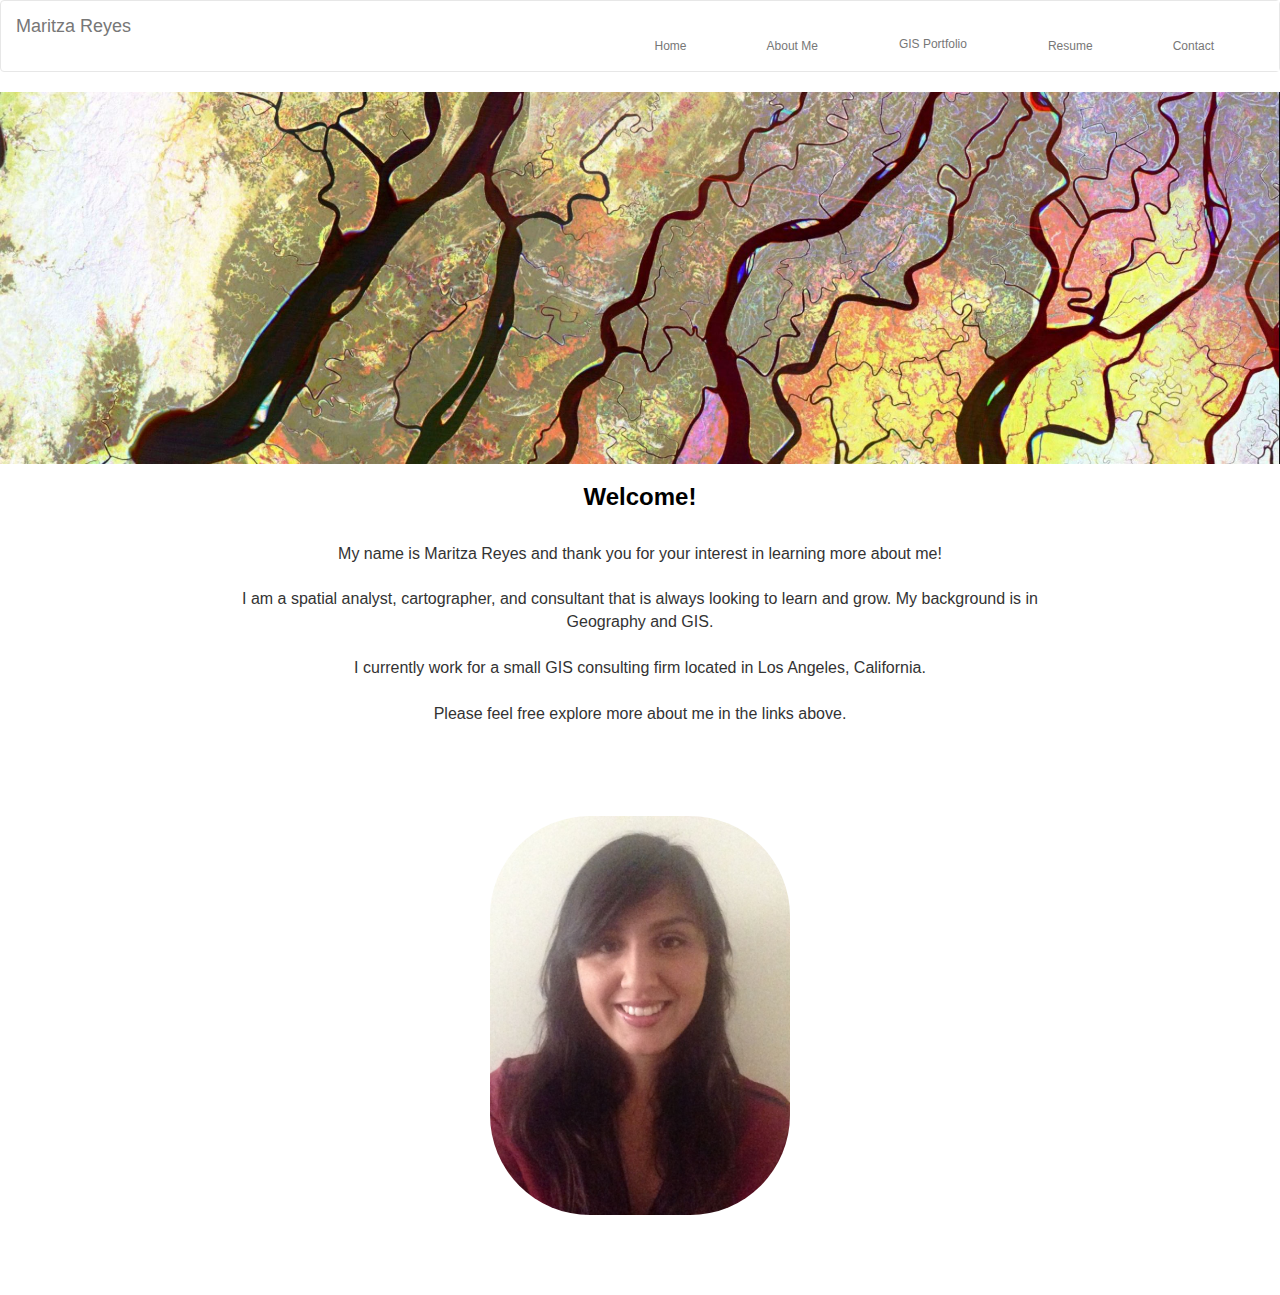
<file: index.html>
<!DOCTYPE html>
<html lang="eng">
<head>
	<meta charset="utf-8">
	<meta http-equiv="X-UA-Compatible" content="IE=edge">
	<meta name="viewport" content="width=device-width, initial-scale=1"/>
	<title> Maritza's GIS Portfolio</title>
	<link rel="stylesheet" type="text/css" href="css/bootstrap.min.css">
	<link rel="stylesheet" type="text/css" href="css/style.css">
		<style>

	.container {
	     width:70%;
	}
</style>
</head>
<body>

<!-- Collapse Nav Bar -->

<nav class="navbar navbar-default">
	<div class "container">
		<div class="navbar-header">
			<button type = "button" class="navbar-toggle collapsed"
			data-toggle="collapse"
			data-target="#collapsemenu"
			aria-expanded="false">
			<span class="sr-only">Toggle Navigation</span>
			<span class="icon-bar"></span>
			<span class="icon-bar"></span>
			<span class="icon-bar"></span>
			</button>
			<a href="#" class = "navbar-brand">
				Maritza Reyes
			</a>
		</div>
		<div class = "collapse navbar-collapse" id = "collapsemenu">
			<ul class="nav navbar-nav navbar-right">

				<li><a href="index.html">Home</a></li>
				<li><a href="about.html">About Me</a></li>

				<li>
					<div class="dropdown">
					<button class="dropbtn">GIS Portfolio</button>
					<div class="dropdown-content">
						<a href="portfolio.html">Static Maps/Cartography</a>
						<a href="mapapps.html">Map Applications</a>
					</div>
				</div>
			</li>



				<li><a href="resume.html">Resume</a></li>
				<li><a href="contact.html">Contact</a></li>
			</ul>
		</div>
	</div>
</nav>

<!-- Banner -->

		<div class="delta-banner">
			<img class="delta-banner-image" src="assets/ayeyarwady_delta2.jpg">
		</div>

	<div class="container">
		<div class="content">

			<h1 class="Welcome"> Welcome!</h1>

			<p class="intro"> <br>My name is Maritza Reyes and thank you for your interest in learning more about me!</br>
			<br>I am a spatial analyst, cartographer, and consultant that is always looking to learn and grow.
			My background is in Geography and GIS.</br><br> I currently work for a small GIS consulting firm located in
			Los Angeles, California.</br> <br>Please feel free explore more about me in the links above.</br> </p>

			<br></br>
			<br></br>

			<div class="me-image">

					<img class = "img-responsive" src="assets/me.jpg">
			</div>

			<br></br>
			<br></br>

		</div>
	</div>



			<script type="text/javascript" src="js/jquery-3.2.1.min.js"></script>
			<script type="text/javascript" src="js/bootstrap.min.js"></script>
</body>
</html>
</file>
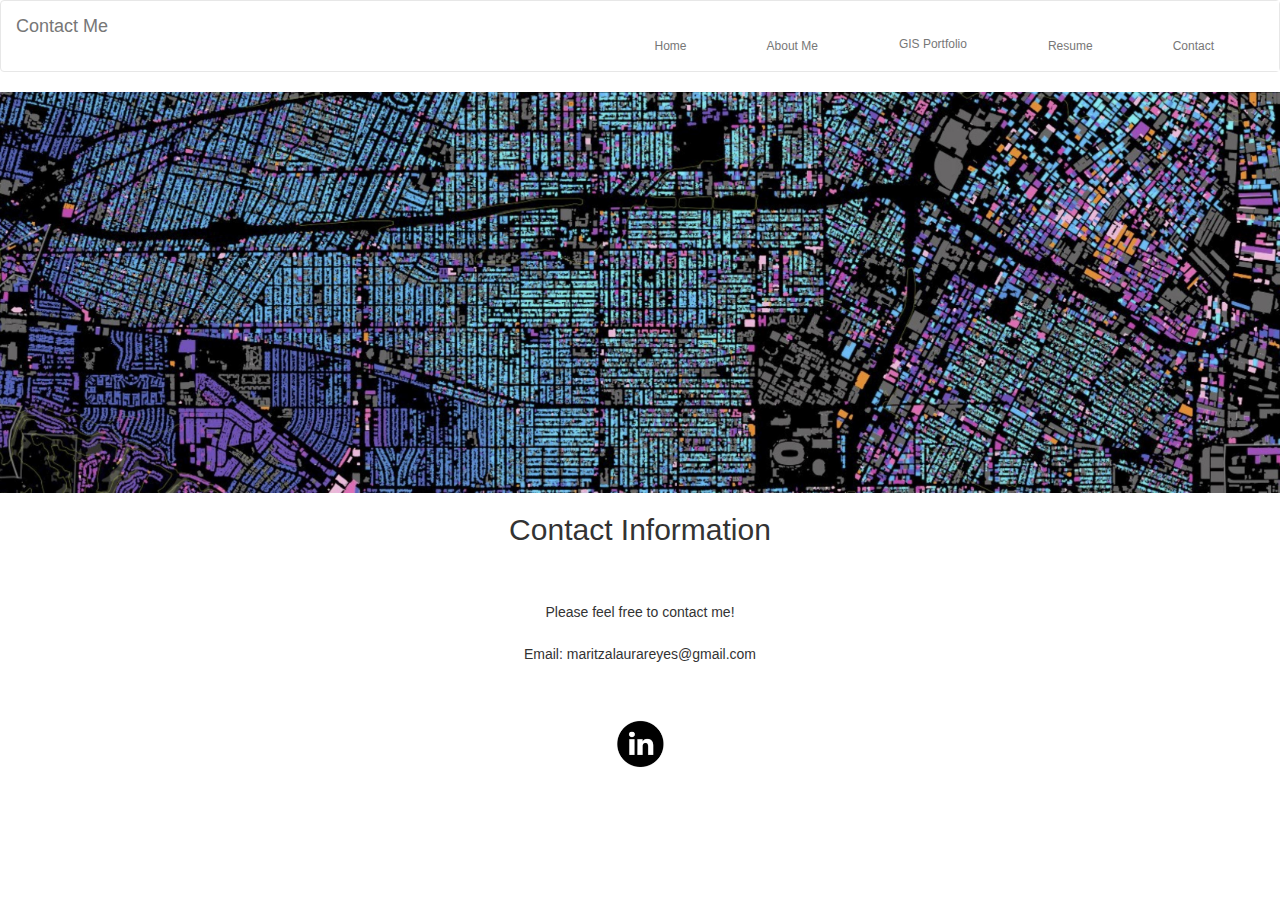
<file: contact.html>
<!DOCTYPE html>
<html lang="eng">
<head>
	<meta charset="utf-8">
	<meta http-equiv="X-UA-Compatible" content="IE=edge">
	<meta name="viewport" content="width=device-width, initial-scale=1"/>
	<title> Contact</title>
	<link rel="stylesheet" type="text/css" href="css/bootstrap.min.css">
	<link rel="stylesheet" type="text/css" href="css/style.css">
		<style>

.container {
     width:70%;
}</style>
</head>
<body>
<!-- Collapse Nav Bar -->

<nav class="navbar navbar-default">
	<div class "container">
		<div class="navbar-header">
			<button type = "button" class="navbar-toggle collapsed"
			data-toggle="collapse"
			data-target="#collapsemenu"
			aria-expanded="false">
			<span class="sr-only">Toggle Navigation</span>
			<span class="icon-bar"></span>
			<span class="icon-bar"></span>
			<span class="icon-bar"></span>
			</button>
			<a href="#" class = "navbar-brand">
				Contact Me
			</a>
		</div>
		<div class = "collapse navbar-collapse" id = "collapsemenu">
			<ul class="nav navbar-nav navbar-right">

				<li><a href="index.html">Home</a></li>
				<li><a href="about.html">About Me</a></li>

				<li>
					<div class="dropdown">
					<button class="dropbtn">GIS Portfolio</button>
					<div class="dropdown-content">
						<a href="portfolio.html">Static Maps/Cartography</a>
						<a href="mapapps.html">Map Applications</a>
					</div>
				</div>
			</li>

				<li><a href="resume.html">Resume</a></li>
				<li><a href="contact.html">Contact</a></li>
			</ul>
		</div>
	</div>
</nav>

<!-- Banner -->

		<div class="delta-banner">
			<img class="delta-banner-image" src="assets/la.jpg">
		</div>

		<h2 class="map-desc"> Contact Information</h2>

		<div class="contact">

		<br></br>

		<p class="contact-me"> Please feel free to contact me!</p>

		<p class="contact-me">Email: maritzalaurareyes@gmail.com</p>

		<br></br>


		<div class ="social">
			<ul class="icon">
				<li><a href = "https://www.linkedin.com/in/maritza-reyes-0009a3114/"><img class ="ln" src ="assets/in.jpg"></img></a></li>
			</ul>
		</div>


	<br></br>

		</div>
		</div>


		<script type="text/javascript" src="js/jquery-3.2.1.min.js"></script>
		<script type="text/javascript" src="js/bootstrap.min.js"></script>

</body>
</html>
</file>
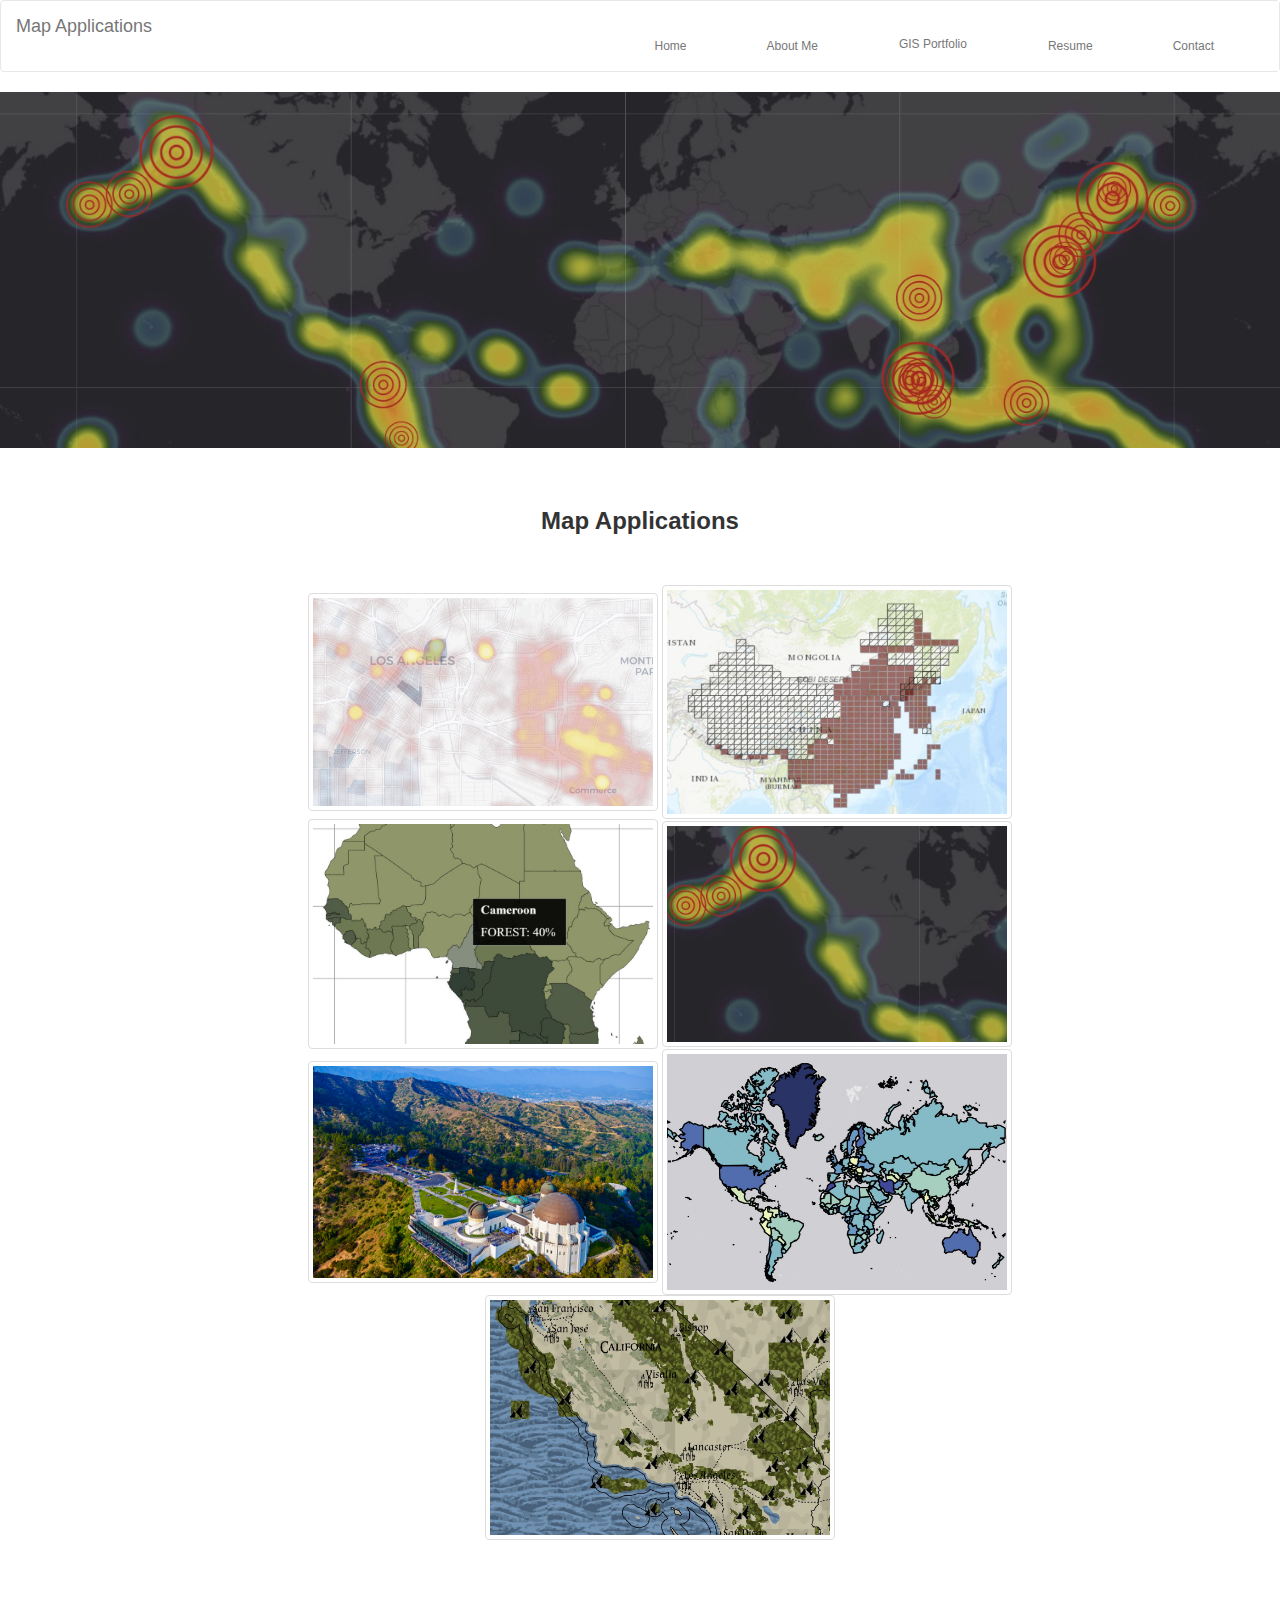
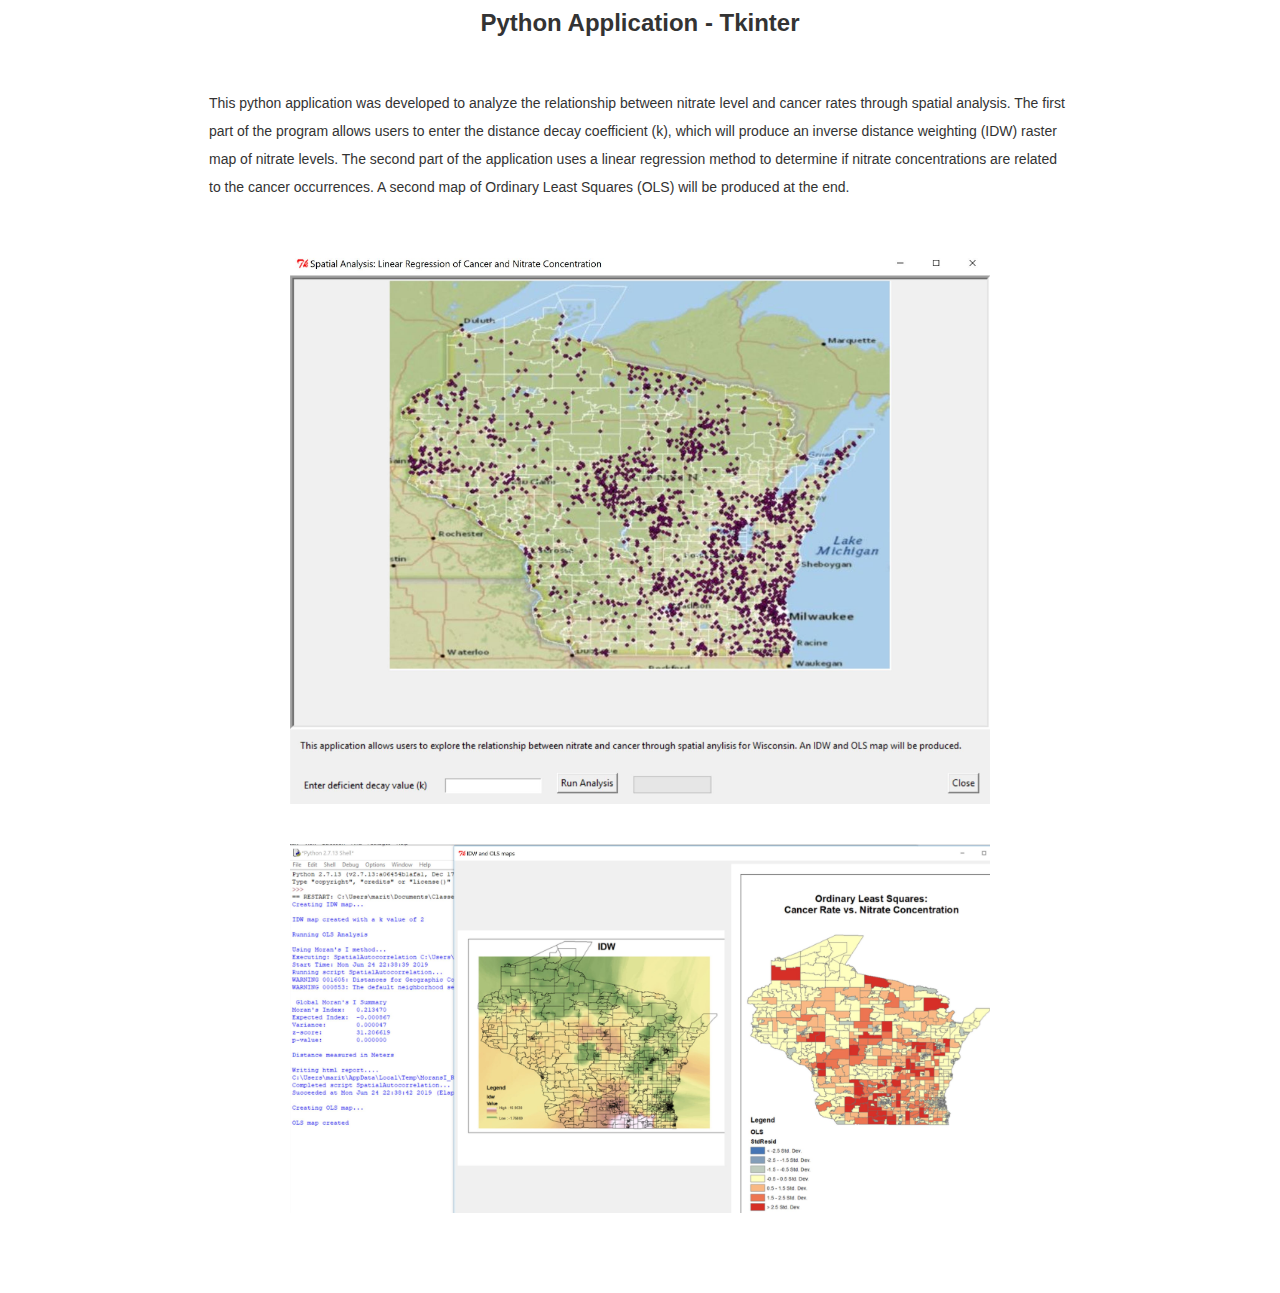
<file: mapapps.html>
<!DOCTYPE html>
<html lang="eng">
<head>
	<meta charset="utf-8">
	<meta http-equiv="X-UA-Compatible" content="IE=edge">
	<meta name="viewport" content="width=device-width, initial-scale=1"/>
	<title>GIS Portfolio</title>
	<link rel="stylesheet" type="text/css" href="css/bootstrap.min.css">
	<link rel="stylesheet" type="text/css" href="css/style.css">
		<style>

.container {
     width:70%;
}
</style>
</head>
<body>
<!-- Collapse Nav Bar -->

<nav class="navbar navbar-default">
	<div class "container">
		<div class="navbar-header">
			<button type = "button" class="navbar-toggle collapsed"
			data-toggle="collapse"
			data-target="#collapsemenu"
			aria-expanded="false">
			<span class="sr-only">Toggle Navigation</span>
			<span class="icon-bar"></span>
			<span class="icon-bar"></span>
			<span class="icon-bar"></span>
			</button>
			<a href="#" class = "navbar-brand">
				Map Applications
			</a>
		</div>
		<div class = "collapse navbar-collapse" id = "collapsemenu">
			<ul class="nav navbar-nav navbar-right">

				<li><a href="index.html">Home</a></li>
				<li><a href="about.html">About Me</a></li>

				<li>
					<div class="dropdown">
					<button class="dropbtn">GIS Portfolio</button>
					<div class="dropdown-content">
						<a href="portfolio.html">Static Maps/Cartography</a>
						<a href="#">Map Applications</a>
					</div>
				</div>
			</li>

				<li><a href="resume.html">Resume</a></li>
				<li><a href="contact.html">Contact</a></li>
			</ul>
		</div>
	</div>
</nav>

<!-- Banner -->

		<div class="delta-banner">
			<img class="delta-banner-image" src="assets/leaflet_eq.JPG">
		</div>

		<div class= "container">

		<br></br>

		<h3 class="map-desc"><b>Map Applications</b></h1>
		<br></br>

		<div class="mapapps">
		        <ul id="mapapps">
							 <li><a href="https://maritzareyes.github.io/LosAngelesCrime/ "target="_blank"><img class="img-thumbnail" src="assets/crime.JPG" width="350" height="250" title="Los Angeles Crime" alt="la"></a></li>
							 <li><a href="https://www.arcgis.com/home/webmap/viewer.html?webmap=daa956eaaf4f4a2f9e6e22fda5abf90b&extent=-27.8521,-68.3453,180,70.19"target="_blank"><img class="img-thumbnail" src="assets/topo.JPG" width="350" height="250" title="Topographic Map Collection" alt="topo"></a></li>
							 <li><a href="https://maritzareyes.github.io/d3-lab2/ "target="_blank"><img class="img-thumbnail" src="assets/africa.JPG" width="350" height="250" title="Africa Land Use" alt="africa"></a></li>
		           				<li><a href="https://maritzareyes.github.io/leaflet-lab1/ "target="_blank"><img class="img-thumbnail" src="assets/world_earthquakes.JPG" width="350" height="250" title="World's Largest Earthquakes" alt="eq"></a></li>
							<li><a href="https://maritzareyes.github.io/Griffith-Park/ "target="_blank"><img class="img-thumbnail" src="assets/griffithpark.jpg" width="350" height="250" title="Los Angeles Griffith Park" alt="gp"></a></li>
							<li><a href="https://maritzareyes.github.io/GlobalMentalHealth/ "target="_blank"><img class="img-thumbnail" src="assets/mentalhealth.jpg" width="350" height="200" title="Global Mental Health" alt="gmh"></a></li>
							<li><a href="https://api.mapbox.com/styles/v1/mlreyes0211/cjazm5337pv3e2rrvafwam0nb.html?fresh=true&title=true&access_token=pk.eyJ1IjoibWxyZXllczAyMTEiLCJhIjoiY2o3YTRmaWlwMGFscjMzcDNsOHZmMG1jNCJ9.bj-wxRVqmqNwbXHTZMxXIA#5.1/38.985/-105.209 "target="_blank"><img class="img-thumbnail" src="assets/lotr.JPG" width="350" height="200" title="Lord of the Rings Theme World Map" alt="lotr"></a></li>

		        </ul>
		</div>

		<br></br>

		<h3 class="map-desc"><b>Python Application - Tkinter</b></h1>
		<br></br>
		<p class="tkinter">
			This python application was developed to analyze the relationship between nitrate level and cancer rates through spatial analysis. The first part of the program allows users to enter the distance decay coefficient (k), which will produce an inverse distance weighting (IDW) raster map of nitrate levels. The second part of the application uses a linear regression method to determine if nitrate concentrations are related to the cancer occurrences. A second map of Ordinary Least Squares (OLS) will be produced at the end.
		</p>
		<br></br>
		<img class="img-responsive" src="assets/tkinter.JPG">
		<br></br>
		<img class="img-responsive" src="assets/idw_ols.JPG">
		<br></br>


		<br></br>

		</div>

		<script type="text/javascript" src="js/jquery-3.2.1.min.js"></script>
		<script type="text/javascript" src="js/bootstrap.min.js"></script>

</body>
</html>
</file>
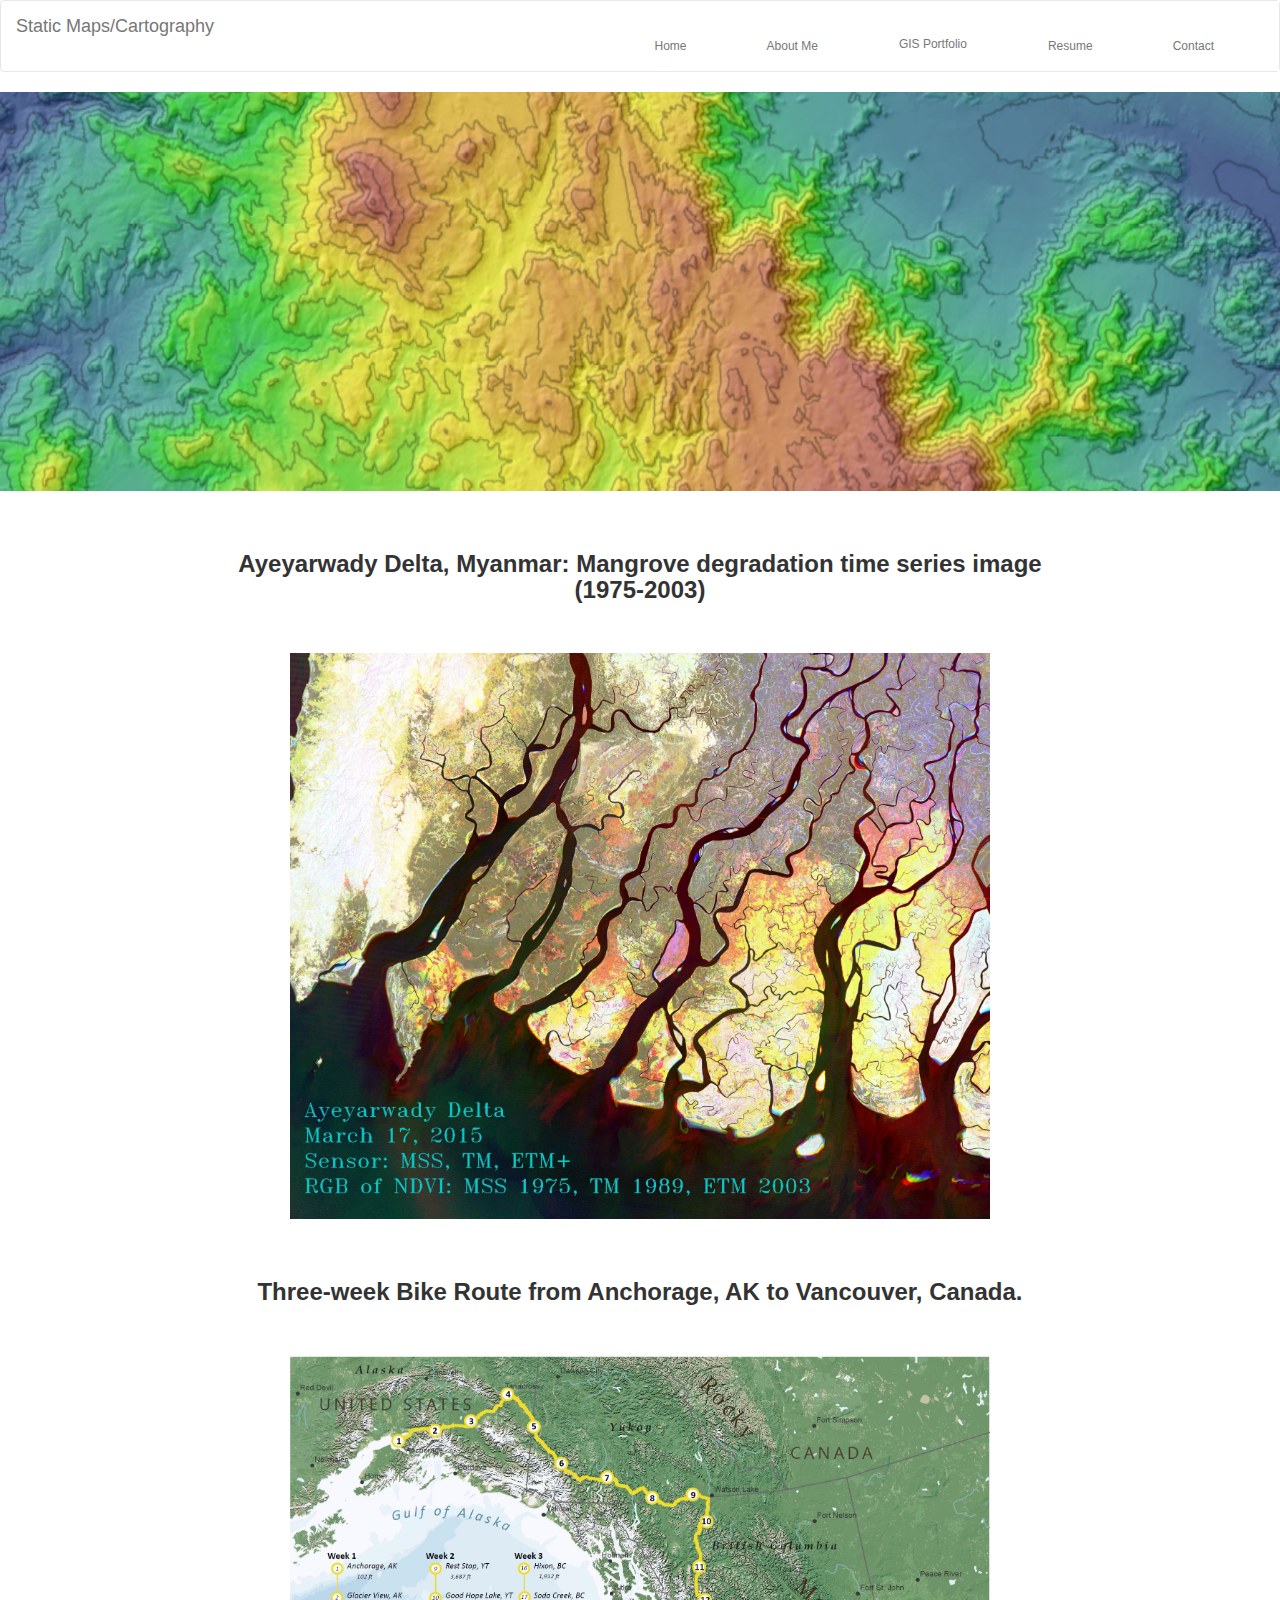
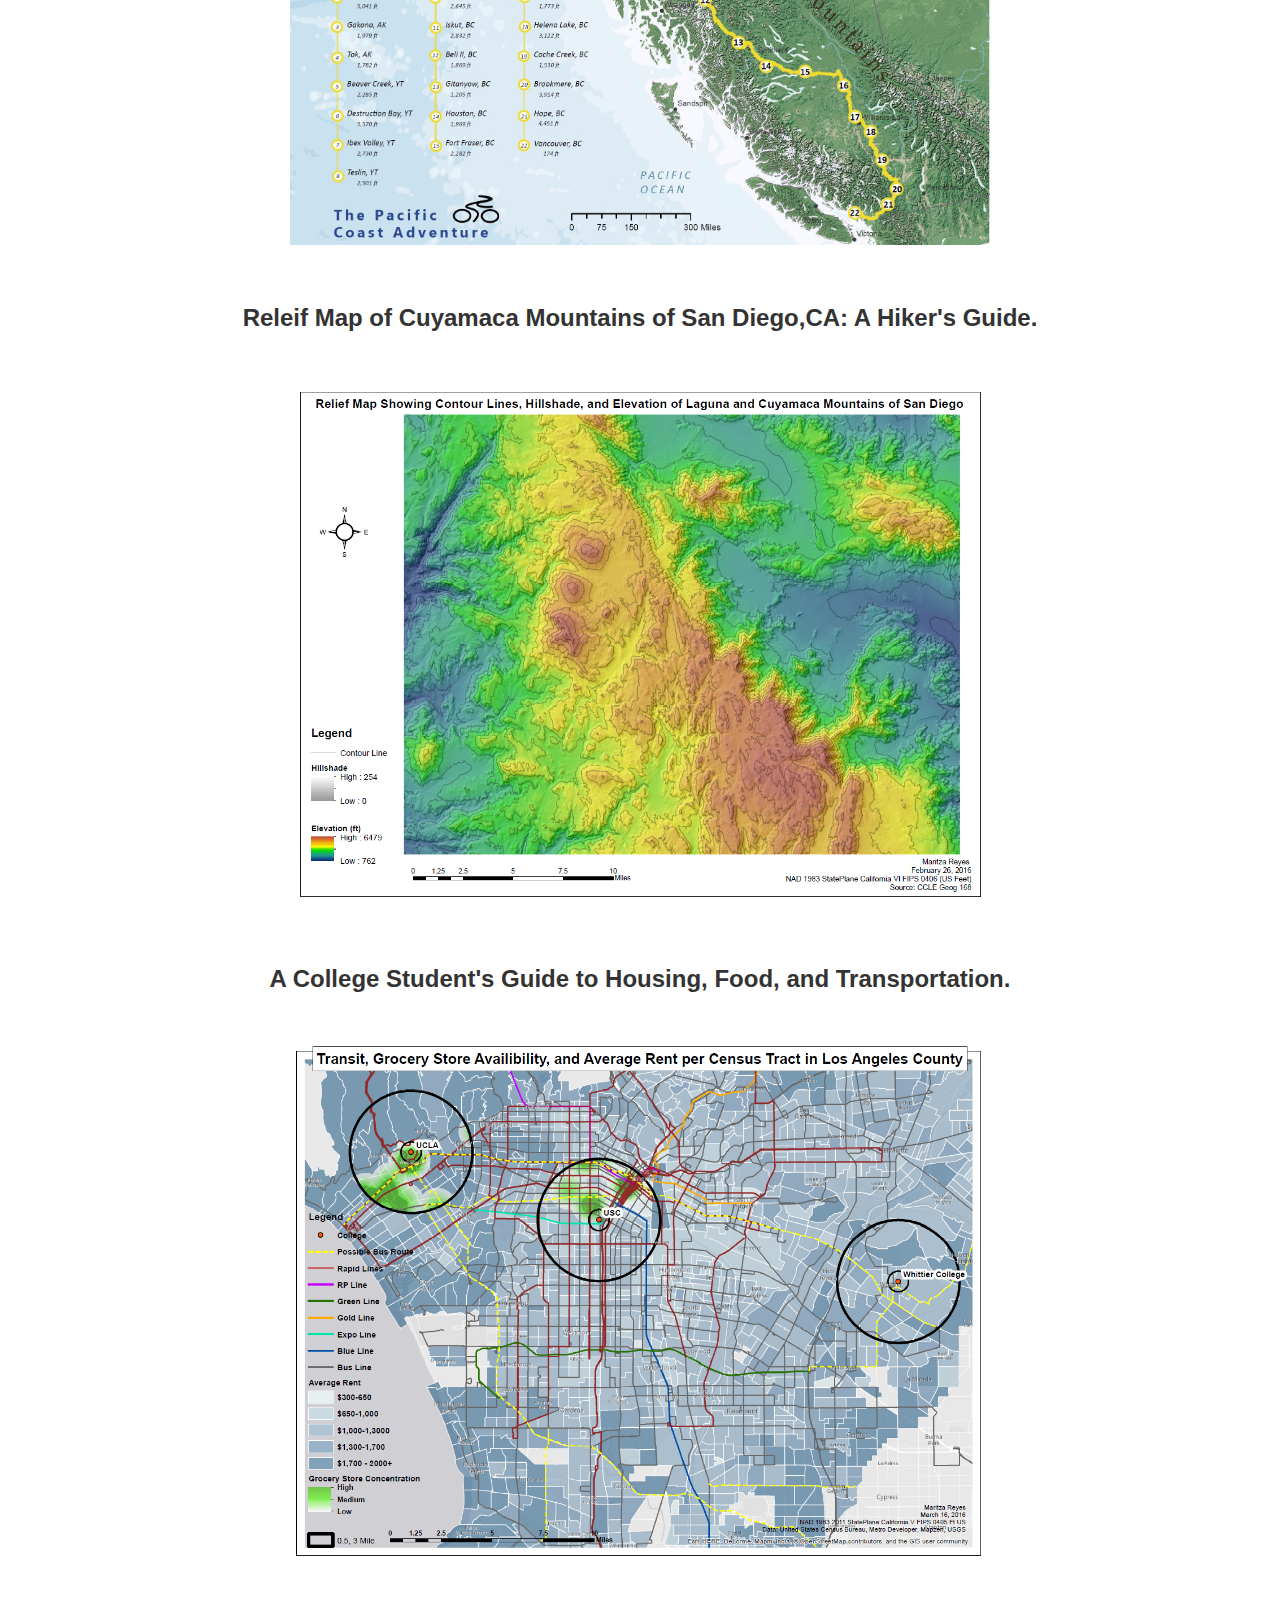
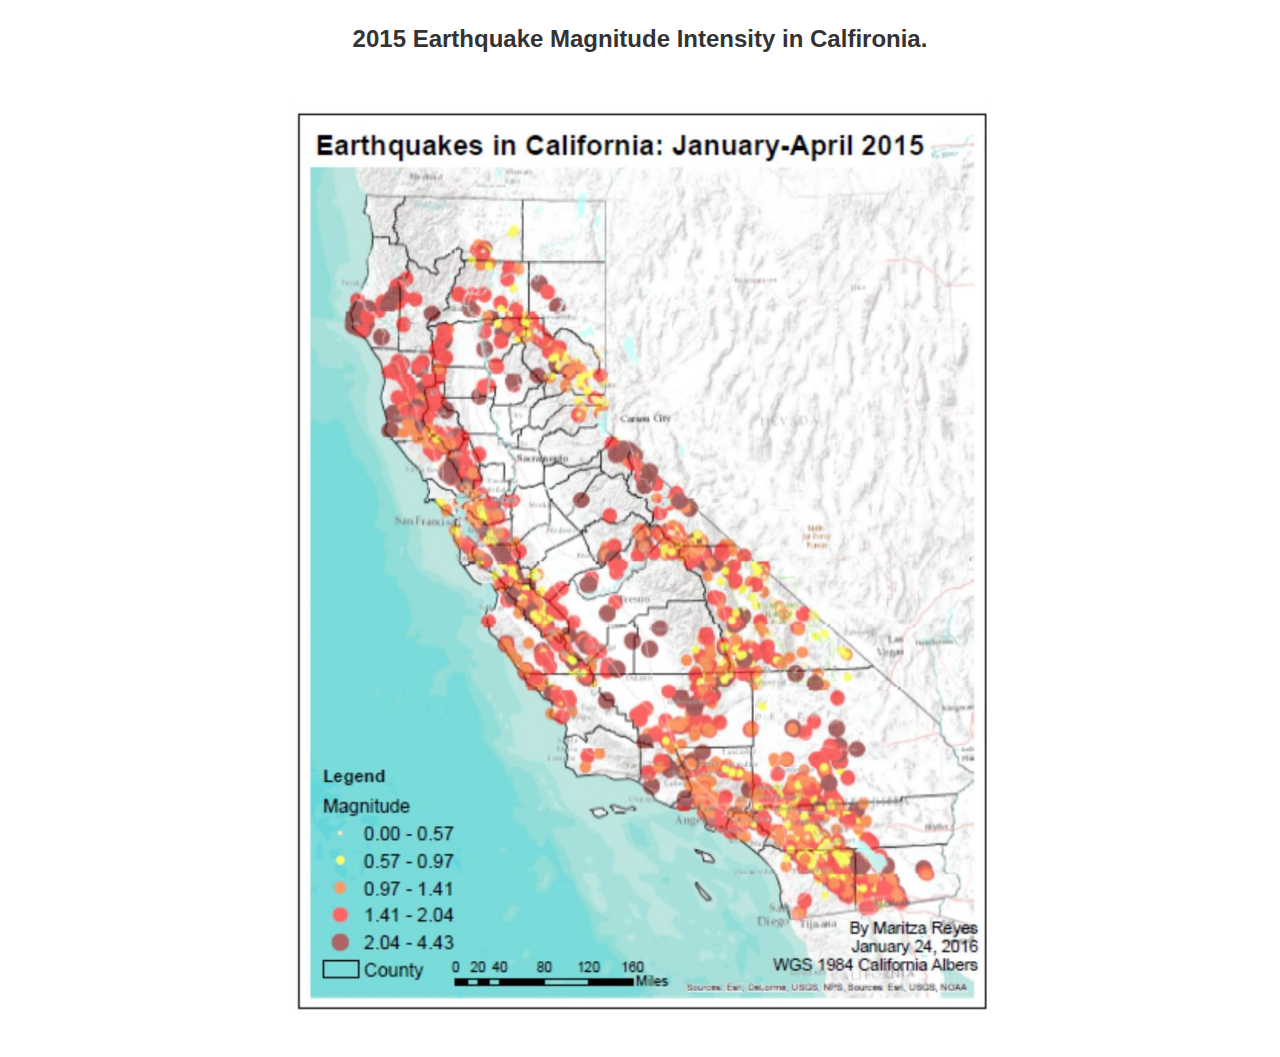
<file: portfolio.html>
<!DOCTYPE html>
<html lang="eng">
<head>
	<meta charset="utf-8">
	<meta http-equiv="X-UA-Compatible" content="IE=edge">
	<meta name="viewport" content="width=device-width, initial-scale=1"/>
	<title> GIS Portfolio</title>
	<link rel="stylesheet" type="text/css" href="css/bootstrap.min.css">
	<link rel="stylesheet" type="text/css" href="css/style.css">
		<style>

.container {
     width:70%;
}</style>
</head>
<body>
<!-- Collapse Nav Bar -->

<nav class="navbar navbar-default">
	<div class "container">
		<div class="navbar-header">
			<button type = "button" class="navbar-toggle collapsed"
			data-toggle="collapse"
			data-target="#collapsemenu"
			aria-expanded="false">
			<span class="sr-only">Toggle Navigation</span>
			<span class="icon-bar"></span>
			<span class="icon-bar"></span>
			<span class="icon-bar"></span>
			</button>
			<a href="#" class = "navbar-brand">
				Static Maps/Cartography
			</a>
		</div>
		<div class = "collapse navbar-collapse" id = "collapsemenu">
			<ul class="nav navbar-nav navbar-right">

				<li><a href="index.html">Home</a></li>
				<li><a href="about.html">About Me</a></li>

				<li>
					<div class="dropdown">
					<button class="dropbtn">GIS Portfolio</button>
					<div class="dropdown-content">
						<a href="portfolio.html">Static Maps/Cartography</a>
						<a href="mapapps.html">Map Applications</a>
					</div>
				</div>
			</li>

				<li><a href="resume.html">Resume</a></li>
				<li><a href="contact.html">Contact</a></li>
			</ul>
		</div>
	</div>
</nav>

<!-- Banner -->

		<div class="delta-banner">
			<img class="delta-banner-image" src="assets/relief.jpg">
		</div>

		<div class= "container">

		<br></br>

		<h3 class="map-desc"><b>Ayeyarwady Delta, Myanmar: Mangrove degradation time series image (1975-2003)</b></h1>
		<br></br>
		<img class="img-responsive" src="assets/ayeyarwady_delta.jpg">
		<br></br>
		<h3 class="map-desc"><b>Three-week Bike Route from Anchorage, AK to Vancouver, Canada.</b></h1>
		<br></br>
		<img class="img-responsive" src="assets/bike.jpg">
		<br></br>
		<h3 class="map-desc"><b>Releif Map of Cuyamaca Mountains of San Diego,CA: A Hiker's Guide.</b></h1>
		<br></br>
		<img class="img-responsive" src="assets/relief-map.jpg">
		<br></br>
		<h3 class="map-desc"><b>A College Student's Guide to Housing, Food, and Transportation.</b></h1>
		<br></br>
		<img class="img-responsive" src="assets/college.jpg">
		<br></br>
		<h3 class="map-desc"><b>2015 Earthquake Magnitude Intensity in Calfironia.</b></h1>
		<br></br>
		<img class="img-responsive" src="assets/earthquake.jpg">
		<br></br>

		</div>

		<script type="text/javascript" src="js/jquery-3.2.1.min.js"></script>
		<script type="text/javascript" src="js/bootstrap.min.js"></script>

</body>
</html>
</file>
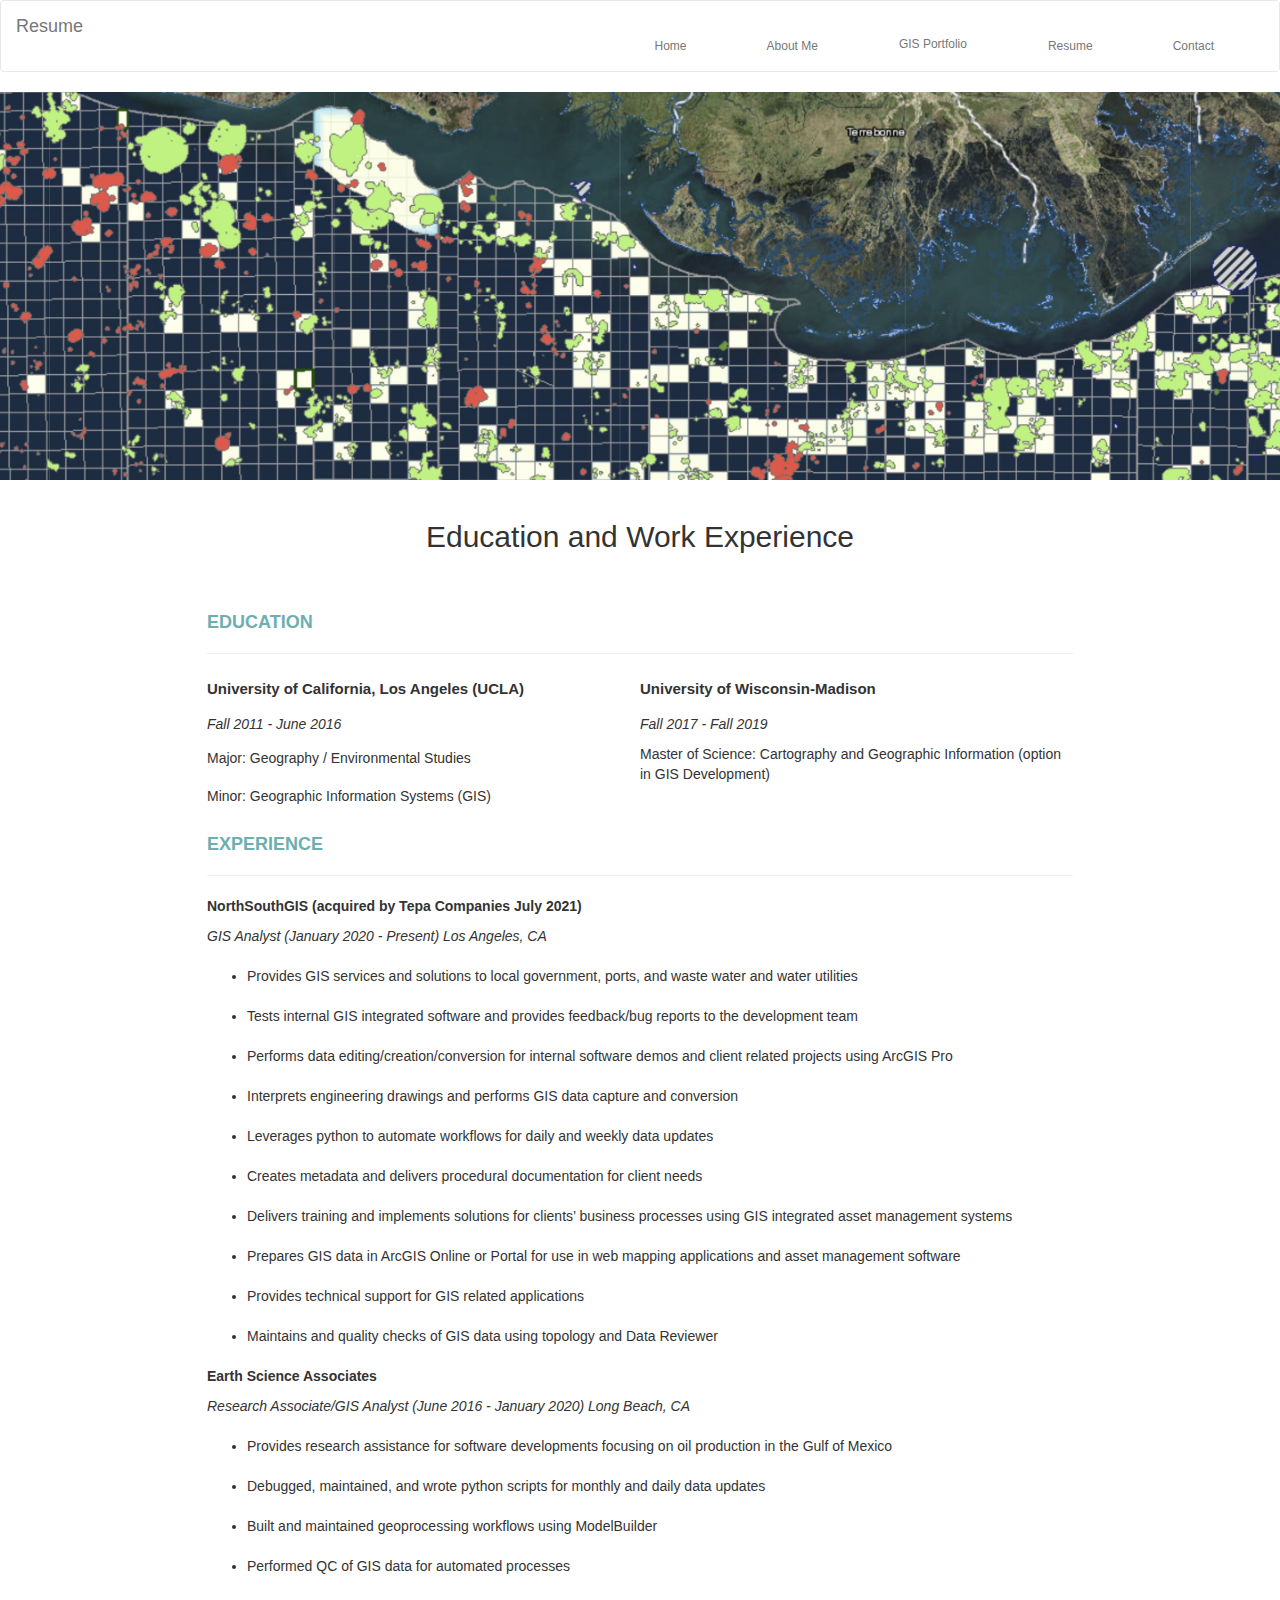
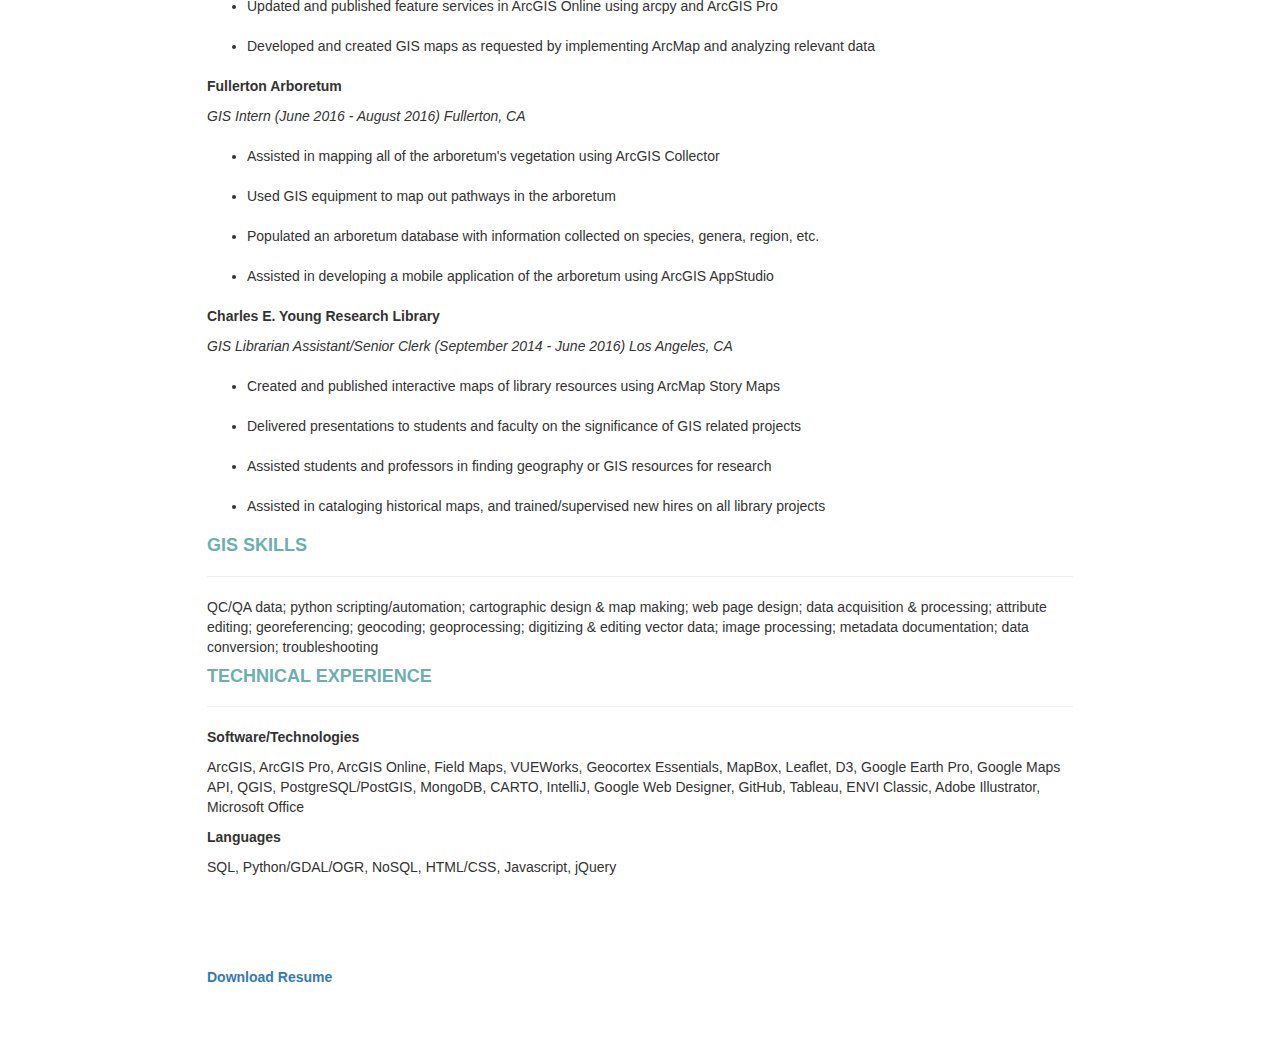
<file: resume.html>
<!DOCTYPE html>
<html lang="eng">
<head>
	<meta charset="utf-8">
	<meta http-equiv="X-UA-Compatible" content="IE=edge">
	<meta name="viewport" content="width=device-width, initial-scale=1"/>
	<title> Resume</title>
	<link rel="stylesheet" type="text/css" href="css/bootstrap.min.css">
	<link rel="stylesheet" type="text/css" href="css/style.css">
		<style>

.container {
     width:70%;
}</style>
</head>

<body>

<!-- Collapse Nav Bar -->

<nav class="navbar navbar-default">
	<div class "container">
		<div class="navbar-header">
			<button type = "button" class="navbar-toggle collapsed"
			data-toggle="collapse"
			data-target="#collapsemenu"
			aria-expanded="false">
			<span class="sr-only">Toggle Navigation</span>
			<span class="icon-bar"></span>
			<span class="icon-bar"></span>
			<span class="icon-bar"></span>
			</button>
			<a href="#" class = "navbar-brand">
				Resume
			</a>
		</div>
		<div class = "collapse navbar-collapse" id = "collapsemenu">
			<ul class="nav navbar-nav navbar-right">

				<li><a href="index.html">Home</a></li>
				<li><a href="about.html">About Me</a></li>

				<li>
					<div class="dropdown">
					<button class="dropbtn">GIS Portfolio</button>
					<div class="dropdown-content">
						<a href="portfolio.html">Static Maps/Cartography</a>
						<a href="mapapps.html">Map Applications</a>
					</div>
				</div>
			</li>

				<li><a href="resume.html">Resume</a></li>
				<li><a href="contact.html">Contact</a></li>
			</ul>
		</div>
	</div>
</nav>

<!-- Banner -->

		<div class="delta-banner">
			<img class="delta-banner-image" src="assets/gom.jpg">
		</div>

		<br></<br>


	<div class="container">

		<h2 class="map-desc"> Education and Work Experience</h2>

	</div>

	<div class = "container">

		<div class="resume">

			<br></br>

			<h4 class="resume-titles">EDUCATION</h4>


			<hr></hr>



			<div class="school">

			<div class="first-school">

				<p class="ucla-subtitles"> University of California, Los Angeles (UCLA)</p>

				<p class="italics1"><i>Fall 2011 - June 2016</i></p>
				<p class="ucla">Major: Geography / Environmental Studies</p>
				<p class="ucla">Minor: Geographic Information Systems (GIS)</p>

			</div>





			<div class="second-school">

				<p class="wisconsin-subtitles">University of Wisconsin-Madison</p>

				<p class="wisconsin"><i>Fall 2017 - Fall 2019</i></p>
				<p class="wisconsin">Master of Science: Cartography and Geographic Information (option in GIS Development)</p>
			</div>
			</div>



<br>

			<h4 class="resume-titles">EXPERIENCE</h4>
			<hr></hr>
	
			<p class="other-subtitles">NorthSouthGIS (acquired by Tepa Companies July 2021)</p>

			<p class="italics1">GIS Analyst (January 2020 - Present) Los Angeles, CA</p>

			<ul class="jobs">
				<li>Provides GIS services and solutions to local government, ports, and waste water and water utilities</li>
				<li>Tests internal GIS integrated software and provides feedback/bug reports to the development team</li>
				<li>Performs data editing/creation/conversion for internal software demos and client related projects using ArcGIS Pro</li>
				<li>Interprets engineering drawings and performs GIS data capture and conversion</li>
				<li>Leverages python to automate workflows for daily and weekly data updates</li>
				<li>Creates metadata and delivers procedural documentation for client needs</li>
				<li>Delivers training and implements solutions for clients’ business processes using GIS integrated asset management systems</li>
				<li>Prepares GIS data in ArcGIS Online or Portal for use in web mapping applications and asset management software</li>
				<li>Provides technical support for GIS related applications</li>
				<li>Maintains and quality checks of GIS data using topology and Data Reviewer </li>
			</ul>

			<p class="other-subtitles">Earth Science Associates</p>

			<p class="italics1">Research Associate/GIS Analyst (June 2016 - January 2020) Long Beach, CA</p>

			<ul class="jobs">
				<li>Provides research assistance for software developments focusing on oil production in the Gulf of Mexico</li>
				<li>Debugged, maintained, and wrote python scripts for monthly and daily data updates</li>
				<li>Built and maintained geoprocessing workflows using ModelBuilder</li>
				<li>Performed QC of GIS data for automated processes</li>
				<li>Updated and published feature services in ArcGIS Online using arcpy and ArcGIS Pro</li>
				<li>Developed and created GIS maps as requested by implementing ArcMap and analyzing relevant data</li>
			</ul>

			<p class="other-subtitles">Fullerton Arboretum</p>

			<p class="italics1">GIS Intern (June 2016 - August 2016) Fullerton, CA</p>

			<ul class="jobs">
				<li>Assisted in mapping all of the arboretum's vegetation using ArcGIS Collector</li>
				<li>Used GIS equipment to map out pathways in the arboretum </li>
				<li>Populated an arboretum database with information collected on species, genera, region, etc.</li>
				<li>Assisted in developing a mobile application of the arboretum using ArcGIS AppStudio </li>

			</ul>


			<p class="other-subtitles">Charles E. Young Research Library</p>

			<p class="italics1">GIS Librarian Assistant/Senior Clerk (September 2014 - June 2016) Los Angeles, CA</p>

			<ul class="jobs">
				<li>Created and published interactive maps of library resources using ArcMap Story Maps </li>
				<li>Delivered presentations to students and faculty on the significance of GIS related projects</li>
				<li>Assisted students and professors in finding geography or GIS resources for research</li>
				<li>Assisted in cataloging historical maps, and trained/supervised new hires on all library projects</li>

			</ul>

<!-- 			GIS Skills -->

			<h4 class="resume-titles">GIS SKILLS</h4>

			<hr></hr>

			QC/QA data; python scripting/automation; cartographic design & map making; web page design; data acquisition & processing; 
			attribute editing; georeferencing; geocoding; geoprocessing; digitizing & editing vector data; image processing; metadata documentation; 
			data conversion; troubleshooting
			</p>

<!-- 			Technical Experience -->

			<h4 class="resume-titles">TECHNICAL EXPERIENCE</h4>

			<hr></hr>

			<p class="other-subtitles">Software/Technologies</p>

			<p class="tech">
			ArcGIS, ArcGIS Pro, ArcGIS Online, Field Maps, VUEWorks, Geocortex Essentials, MapBox, Leaflet, 
			D3, Google Earth Pro, Google Maps API, QGIS, PostgreSQL/PostGIS, MongoDB, CARTO, IntelliJ, Google Web Designer,
                        GitHub, Tableau, ENVI Classic, Adobe Illustrator, Microsoft Office

			</p>

			<p class="other-subtitles">Languages</p>

			<p class="tech">SQL, Python/GDAL/OGR, NoSQL, HTML/CSS, Javascript, jQuery</p>

			<br></br>
			<br></br>

			<p class="other-subtitles"><a href="assets/Reyes_Maritza_Resume.pdf" download>Download Resume</a></p>

			</div>

		<br></br>



		</div>
	</div>

			<script type="text/javascript" src="js/jquery-3.2.1.min.js"></script>
			<script type="text/javascript" src="js/bootstrap.min.js"></script>
</body>
</html>
</file>
<file: css/style.css>
body {
	margin: 0;
	padding: 0;
	font-family: Arial, sans-serif;
	margin:0 auto;
	background: white;
}


.container{
	margin:0 auto;
	width: 70%;
}

.navbar-default{
	background-color: white;
}

.navbar-default .navbar-nav>li>a:hover{
	background-color: white;
	color: #6DAFAF;
}

.nav{
	background-color: #ffffff;
	color: #000000;
	list-style: none;
	text-align: right;
	padding: 20px 0 0 0;
}

.nav > li {
	display: inline-block;
	padding-right: 50px;
	font-size: 12px
}

.nav > li > a {
	text-decoration: none;
	color: #000000;
}

.nav > li > a:hover{
	color: #6DAFAF;
}


.dropdown {
  float: left;
  overflow: hidden;
}

.dropdown .dropbtn {
  border: none;
  outline: none;
  color: #777;
  padding: 15px 16px;
  background-color: inherit;
  font-family: inherit;
  margin: 0;
}

.navbar a:hover, .dropdown:hover .dropbtn {
		color: #6DAFAF;
}

.dropdown-content {
  display: none;
  position: fixed;
  background-color: #f9f9f9;
  min-width: 160px;
  box-shadow: 0px 8px 16px 0px rgba(0,0,0,0.2);
  z-index: 1;
}

.dropdown-content a {
  float: none;
  color: black;
  padding: 12px 16px;
  text-decoration: none;
  display: block;
  text-align: left;
}

.dropdown-content a:hover {
  background-color: #ddd;
}

.dropdown:hover .dropdown-content {
  display: block;
}




.logo{
	color: #000000;
	float: left;
	padding-left: 25px;
	font-size: 16px;
	font-weight: bold;
}

.delta-banner {
	width: 100%;
	display: block;
}

.delta-banner > .delta-banner-image {
	width: 100%;
	display: block;
}

.Welcome {
	color: black;
	text-align: center;
	font-size: 24px;
	font-weight: bold;
}


.intro {
	text-align:center;
	width: 100%;
	word-wrap: break-word;
	font-size: 16px
}


.me-image>.img-responsive {
	width: 300px;
	display: block;
	margin: auto;
	border-radius: 100px;
	position: relative;
}

.about>.about-me{
	text-align:leftt;
	width: 100%;
	font-size: 14px;
	border-style: solid;
	border-color: white;
	border-width: 2px;
	line-height: 2.0;
}

.map-desc{
	text-align: center;
	font: Arial;
}

.img-responsive {
	width: 700px;
	display: block;
	margin: auto;
	position: relative;
}


.resume-titles{
	font-weight: bold;
	color: #6DAFAF;
}


.resume>.school>.first-school>.ucla-subtitles{
	float:left;
	width: 100%;
	font-size: 15px;
	border-width: 2px;
	line-height: 2.0;
	font-weight: bold;
}

.resume>.school>.first-school{
	float: left;
    width: 50%;
}

.resume>.school{
	display:inline-block;
}
.resume>.school>.second-school>.wisconsin-subtitles{
	float: right;
	width: 100%;
	font-size: 15px;
	border-width: 2px;
	line-height: 2.0;
	font-weight: bold;
}

.resume>.school>.second-school{
	float: left;
    width: 50%;
}

.resume>.other-subtitles{
	font-weight: bold;
}

.resume>.italics1{
	font-style: italic;
}

.jobs>li{
	padding-bottom: 10px;
	padding-top: 10px;
}

.resume>.tech{
}

.ucla {
	line-height: 2.0;
}


.contact>.contact-me{
	text-align:center;
	width: 100%;
	font-size: 14px;
	border-style: solid;
	border-color: white;
	border-width: 2px;
	line-height: 2.0;
}

.icon{
	list-style: none;
	text-align: center;
	margin: 0;
	padding: 0;
}


.social>.icon>li>a>.ln{
	margin: 0;
	padding: 0;
	border-radius: 100px;
	width: 49px;

}

.social>.icon>li {
	display: inline;
}
.mapapps{
	display: block;
	margin: auto;
	text-align: center;
}

ol, ul {
}

#mapapps li {
    list-style-type: none;
		display: inline;
}

.img-thumbnail:hover{
	opacity: 0.3;
	filter: alpha(opacity=30);
}

.tkinter{
	text-align:leftt;
	width: 100%;
	font-size: 14px;
	border-style: solid;
	border-color: white;
	border-width: 2px;
	line-height: 2.0;
}
</file>
